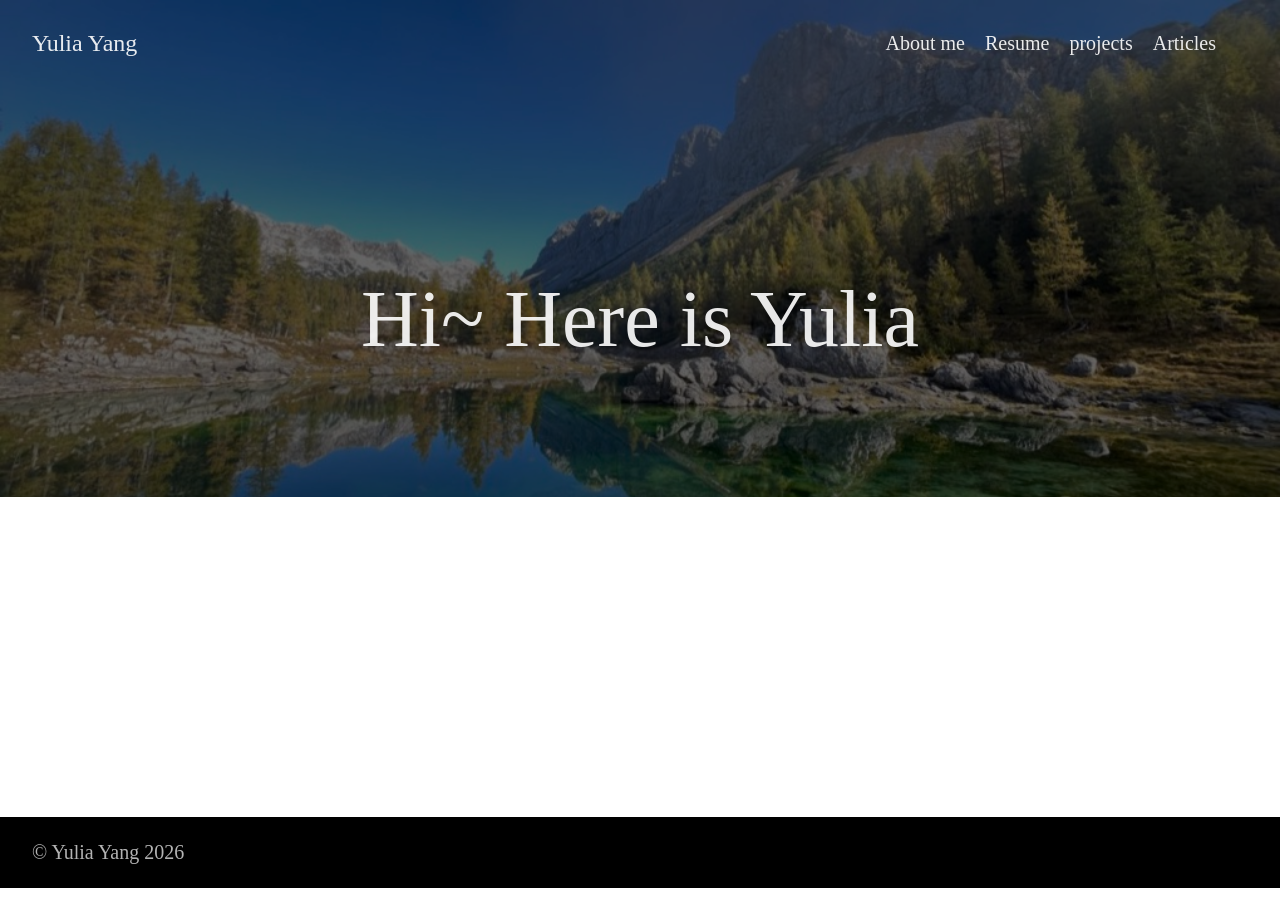
<file: index.html>
<!DOCTYPE html>
<html lang="en-us">
  <head>
    <meta charset="utf-8">
    <meta http-equiv="X-UA-Compatible" content="IE=edge,chrome=1">
    
    <title>Hi~ Here is Yulia | Yulia Yang</title>
    <meta name="viewport" content="width=device-width,minimum-scale=1">
    <meta name="description" content="">
    <meta name="generator" content="Hugo 0.154.5">
    
    
    
      <meta name="robots" content="index, follow">
    
    

    
<link rel="stylesheet" href="/ananke/css/main.min.efe4d852f731d5d1fbb87718387202a97aafd768cdcdaed0662bbe6982e91824.css" >




    


    
      

    

    
    
      <link href="/index.xml" rel="alternate" type="application/rss+xml" title="Yulia Yang" />
      <link href="/index.xml" rel="feed" type="application/rss+xml" title="Yulia Yang" />
      
    

    
      <link rel="canonical" href="https://yushan8412.github.io/">
    

    
    
    <meta property="og:url" content="https://yushan8412.github.io/">
  <meta property="og:site_name" content="Yulia Yang">
  <meta property="og:title" content="Hi~ Here is Yulia">
  <meta property="og:locale" content="en_us">
  <meta property="og:type" content="website">

  <meta itemprop="name" content="Hi~ Here is Yulia">
  <meta itemprop="datePublished" content="2026-01-31T23:20:42+08:00">
  <meta itemprop="dateModified" content="2026-01-31T23:20:42+08:00">
  <meta name="twitter:card" content="summary">
  <meta name="twitter:title" content="Hi~ Here is Yulia">

      
      
    
	
  </head><body class="ma0 athelas production is-home">
    

  
  
  <header class="cover bg-top" style="background-image: url('https://yushan8412.github.io/images/myBgPic.jpg');">
    
    <div class="bg-black-60">
      <nav class="pv3 ph3 ph4-ns" role="navigation">
  <div class="flex-l center items-center justify-between">
    <a href="/" class="f3 fw2 hover-white white-90 dib no-underline">
      
        Yulia Yang
      
    </a>
    <div class="flex-l items-center">
      

      
        <ul class="pl0 mr3">
          
          <li class="list f5 f4-ns fw4 dib pr3">
            <a class="hover-white white-90 no-underline" href="/about/" title="About me page">
              About me
            </a>
          </li>
          
          <li class="list f5 f4-ns fw4 dib pr3">
            <a class="hover-white white-90 no-underline" href="/experience/" title="Resume page">
              Resume
            </a>
          </li>
          
          <li class="list f5 f4-ns fw4 dib pr3">
            <a class="hover-white white-90 no-underline" href="/projects/" title="projects page">
              projects
            </a>
          </li>
          
          <li class="list f5 f4-ns fw4 dib pr3">
            <a class="hover-white white-90 no-underline" href="/posts/" title="Articles page">
              Articles
            </a>
          </li>
          
        </ul>
      
      <div class="ananke-socials"></div>

    </div>
  </div>
</nav>

      <div class="tc-l pv4 pv6-l ph3 ph4-ns">
        <h1 class="f2 f-subheadline-l fw2 white-90 mb0 lh-title">
          Hi~ Here is Yulia
        </h1>
        
      </div>
    </div>
  </header>


    <main class="pb7" role="main">
      <article class="cf ph3 ph5-l pv3 pv4-l f4 tc-l center measure-wide lh-copy nested-links mid-gray">
    
  </article>

  
  
  
  
  

  

    </main>
    <footer class="bg-black bottom-0 w-100 pa3" role="contentinfo">
  <div class="flex justify-between">
  <a class="f4 fw4 hover-white white-70 dn dib-ns pv2 ph3 no-underline" href="https://yushan8412.github.io/" >
    &copy;  Yulia Yang 2026 
  </a>
    <div><div class="ananke-socials"></div>
</div>
  </div>
</footer>

  </body>
</html>
</file>
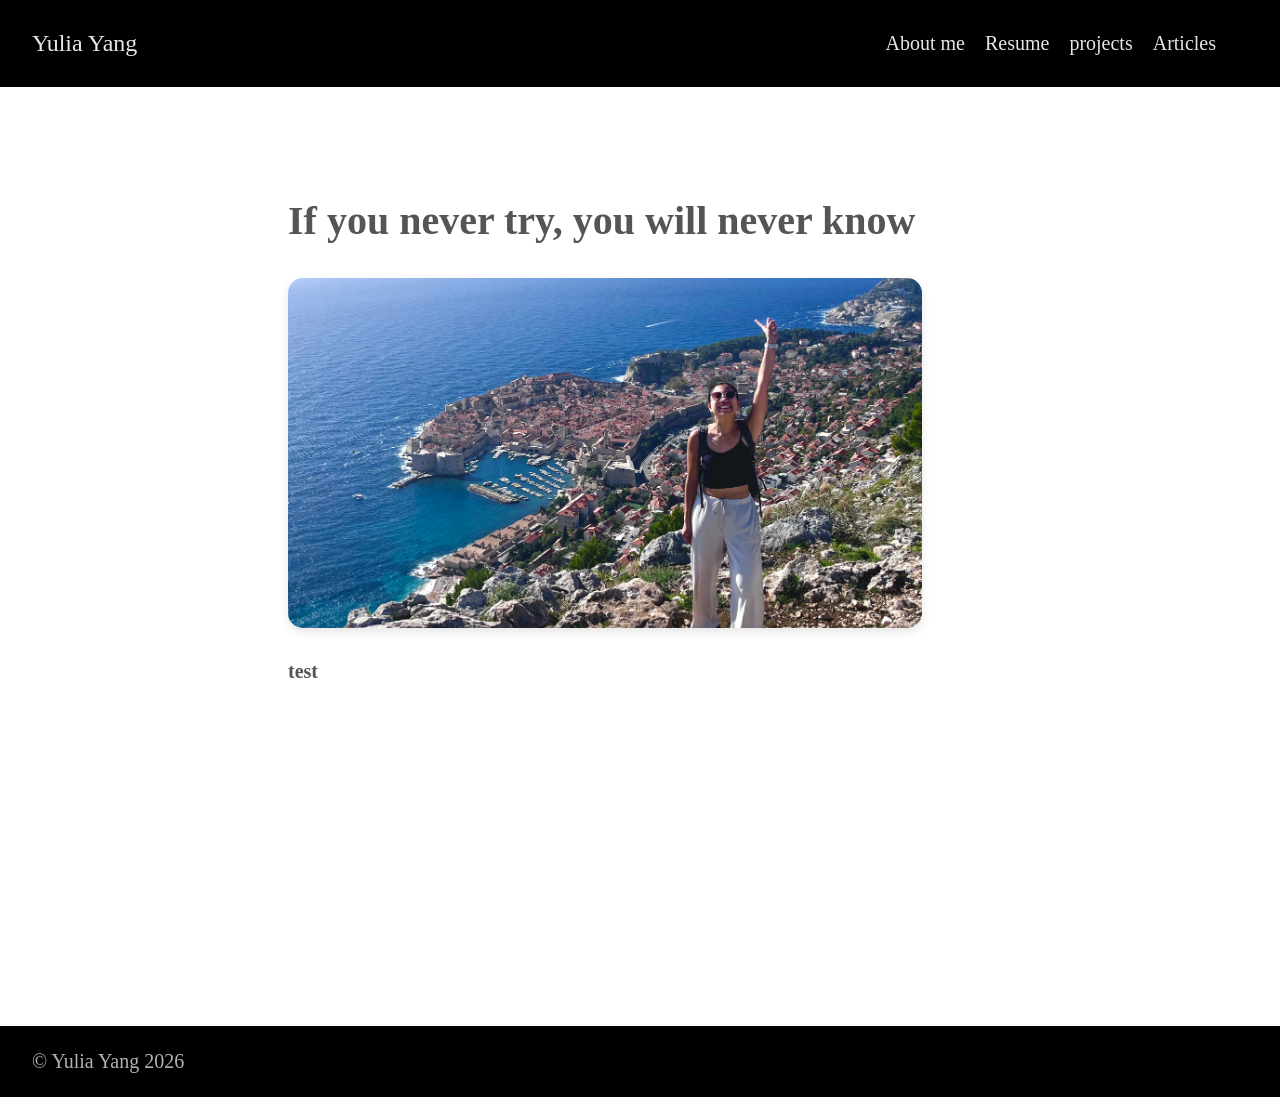
<file: about/index.html>
<!DOCTYPE html>
<html lang="en-us">
  <head>
    <meta charset="utf-8">
    <meta http-equiv="X-UA-Compatible" content="IE=edge,chrome=1">
    
    <title>Yulia Yang</title>
    <meta name="viewport" content="width=device-width,minimum-scale=1">
    <meta name="description" content="
If you never try, you will never know


test">
    <meta name="generator" content="Hugo 0.154.5">
    
    
    
      <meta name="robots" content="index, follow">
    
    

    
<link rel="stylesheet" href="/ananke/css/main.min.efe4d852f731d5d1fbb87718387202a97aafd768cdcdaed0662bbe6982e91824.css" >




    


    
      

    

    

    
      <link rel="canonical" href="https://yushan8412.github.io/about/">
    

    
    
    <meta property="og:url" content="https://yushan8412.github.io/about/">
  <meta property="og:site_name" content="Yulia Yang">
  <meta property="og:title" content="Yulia Yang">
  <meta property="og:description" content="If you never try, you will never know test">
  <meta property="og:locale" content="en_us">
  <meta property="og:type" content="article">
    <meta property="article:published_time" content="2026-01-31T23:20:42+08:00">
    <meta property="article:modified_time" content="2026-01-31T23:20:42+08:00">

  <meta itemprop="name" content="Yulia Yang">
  <meta itemprop="description" content="If you never try, you will never know test">
  <meta itemprop="datePublished" content="2026-01-31T23:20:42+08:00">
  <meta itemprop="dateModified" content="2026-01-31T23:20:42+08:00">
  <meta itemprop="wordCount" content="9">
  <meta name="twitter:card" content="summary">
  <meta name="twitter:title" content="Yulia Yang">
  <meta name="twitter:description" content="If you never try, you will never know test">

      
      
    
	
  </head><body class="ma0 athelas production is-page is-page page-about">
    

  <header>
    <div class="bg-black">
      <nav class="pv3 ph3 ph4-ns" role="navigation">
  <div class="flex-l center items-center justify-between">
    <a href="/" class="f3 fw2 hover-white white-90 dib no-underline">
      
        Yulia Yang
      
    </a>
    <div class="flex-l items-center">
      

      
        <ul class="pl0 mr3">
          
          <li class="list f5 f4-ns fw4 dib pr3">
            <a class="hover-white white-90 no-underline" href="/about/" title="About me page">
              About me
            </a>
          </li>
          
          <li class="list f5 f4-ns fw4 dib pr3">
            <a class="hover-white white-90 no-underline" href="/experience/" title="Resume page">
              Resume
            </a>
          </li>
          
          <li class="list f5 f4-ns fw4 dib pr3">
            <a class="hover-white white-90 no-underline" href="/projects/" title="projects page">
              projects
            </a>
          </li>
          
          <li class="list f5 f4-ns fw4 dib pr3">
            <a class="hover-white white-90 no-underline" href="/posts/" title="Articles page">
              Articles
            </a>
          </li>
          
        </ul>
      
      <div class="ananke-socials"></div>

    </div>
  </div>
</nav>

    </div>
  </header>


    <main class="pb7" role="main">
      
  <div class="flex-l mt2 mw8 center">
    <article class="page-about center cf pv5 ph3 ph4-ns mw7">
      <header>
        <h1 class="f1">
          
        </h1>
      </header>
      <div class="nested-copy-line-height lh-copy f4 nested-links mid-gray">
        <div style="max-width: 100%; width: 1000px; margin: 0 auto;">
<h1 id="if-you-never-try-you-will-never-know">If you never try, you will never know</h1>
<p><img src="/images/aboutMePic.jpg" 
style="width: 90%; 
height: 350px; 
object-fit: cover; 
object-position: center; 
border-radius: 15px; 
box-shadow: 0 4px 10px rgba(0,0,0,0.1);"></p>
<div>
<p><strong>test</strong></p>

      </div>
    </article>
  </div>

    </main>
    <footer class="bg-black bottom-0 w-100 pa3" role="contentinfo">
  <div class="flex justify-between">
  <a class="f4 fw4 hover-white white-70 dn dib-ns pv2 ph3 no-underline" href="https://yushan8412.github.io/" >
    &copy;  Yulia Yang 2026 
  </a>
    <div><div class="ananke-socials"></div>
</div>
  </div>
</footer>

  </body>
</html>
</file>
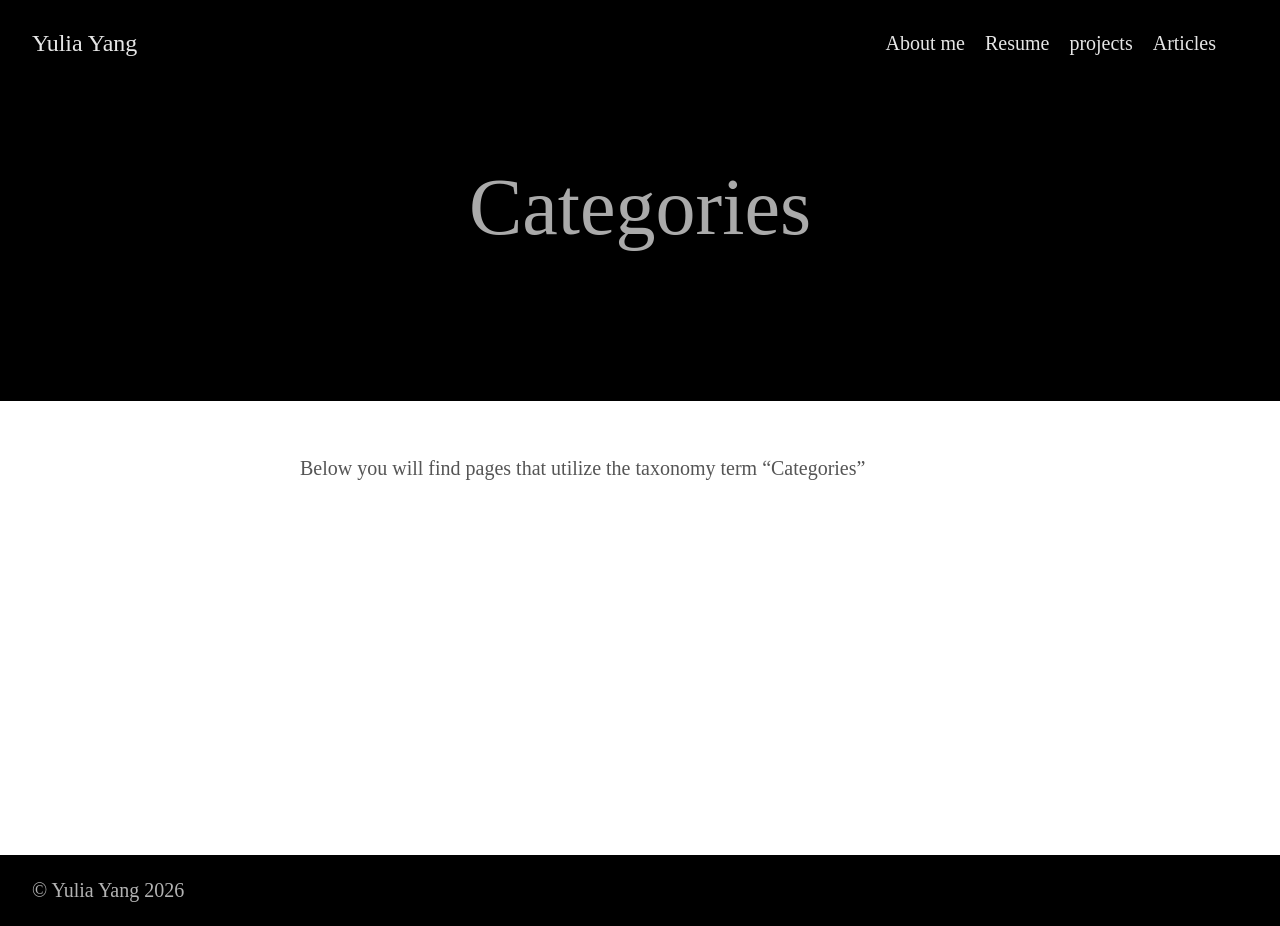
<file: categories/index.html>
<!DOCTYPE html>
<html lang="en-us">
  <head>
    <meta charset="utf-8">
    <meta http-equiv="X-UA-Compatible" content="IE=edge,chrome=1">
    
    <title>Yulia Yang</title>
    <meta name="viewport" content="width=device-width,minimum-scale=1">
    <meta name="description" content="">
    <meta name="generator" content="Hugo 0.154.5">
    
    
    
      <meta name="robots" content="index, follow">
    
    

    
<link rel="stylesheet" href="/ananke/css/main.min.efe4d852f731d5d1fbb87718387202a97aafd768cdcdaed0662bbe6982e91824.css" >




    


    
      

    

    
    
      <link href="/categories/index.xml" rel="alternate" type="application/rss+xml" title="Yulia Yang" />
      <link href="/categories/index.xml" rel="feed" type="application/rss+xml" title="Yulia Yang" />
      
    

    
      <link rel="canonical" href="https://yushan8412.github.io/categories/">
    

    
    
    <meta property="og:url" content="https://yushan8412.github.io/categories/">
  <meta property="og:site_name" content="Yulia Yang">
  <meta property="og:title" content="Categories">
  <meta property="og:locale" content="en_us">
  <meta property="og:type" content="website">

  <meta itemprop="name" content="Categories">
  <meta name="twitter:card" content="summary">
  <meta name="twitter:title" content="Categories">

      
      
    
	
  </head><body class="ma0 athelas production is-taxonomy">
    

  <header>
    <div class="pb3-m pb6-l bg-black">
      <nav class="pv3 ph3 ph4-ns" role="navigation">
  <div class="flex-l center items-center justify-between">
    <a href="/" class="f3 fw2 hover-white white-90 dib no-underline">
      
        Yulia Yang
      
    </a>
    <div class="flex-l items-center">
      

      
        <ul class="pl0 mr3">
          
          <li class="list f5 f4-ns fw4 dib pr3">
            <a class="hover-white white-90 no-underline" href="/about/" title="About me page">
              About me
            </a>
          </li>
          
          <li class="list f5 f4-ns fw4 dib pr3">
            <a class="hover-white white-90 no-underline" href="/experience/" title="Resume page">
              Resume
            </a>
          </li>
          
          <li class="list f5 f4-ns fw4 dib pr3">
            <a class="hover-white white-90 no-underline" href="/projects/" title="projects page">
              projects
            </a>
          </li>
          
          <li class="list f5 f4-ns fw4 dib pr3">
            <a class="hover-white white-90 no-underline" href="/posts/" title="Articles page">
              Articles
            </a>
          </li>
          
        </ul>
      
      <div class="ananke-socials"></div>

    </div>
  </div>
</nav>

      <div class="tc-l pv3 ph3 ph4-ns">
        <h1 class="f2 f-subheadline-l fw2 light-silver mb0 lh-title">
          Categories
        </h1>
        
      </div>
    </div>
  </header>


    <main class="pb7" role="main">
      
  <article class="cf pa3 pa4-m pa4-l">
    <div class="measure-wide-l center f4 lh-copy nested-copy-line-height nested-links mid-gray">
      <p>Below you will find pages that utilize the taxonomy term “Categories”</p>
    </div>
  </article>
  <div class="mw8 center">
    <section class="flex-ns mt5 flex-wrap justify-around">
      
    </section>
  </div>

    </main>
    <footer class="bg-black bottom-0 w-100 pa3" role="contentinfo">
  <div class="flex justify-between">
  <a class="f4 fw4 hover-white white-70 dn dib-ns pv2 ph3 no-underline" href="https://yushan8412.github.io/" >
    &copy;  Yulia Yang 2026 
  </a>
    <div><div class="ananke-socials"></div>
</div>
  </div>
</footer>

  </body>
</html>
</file>
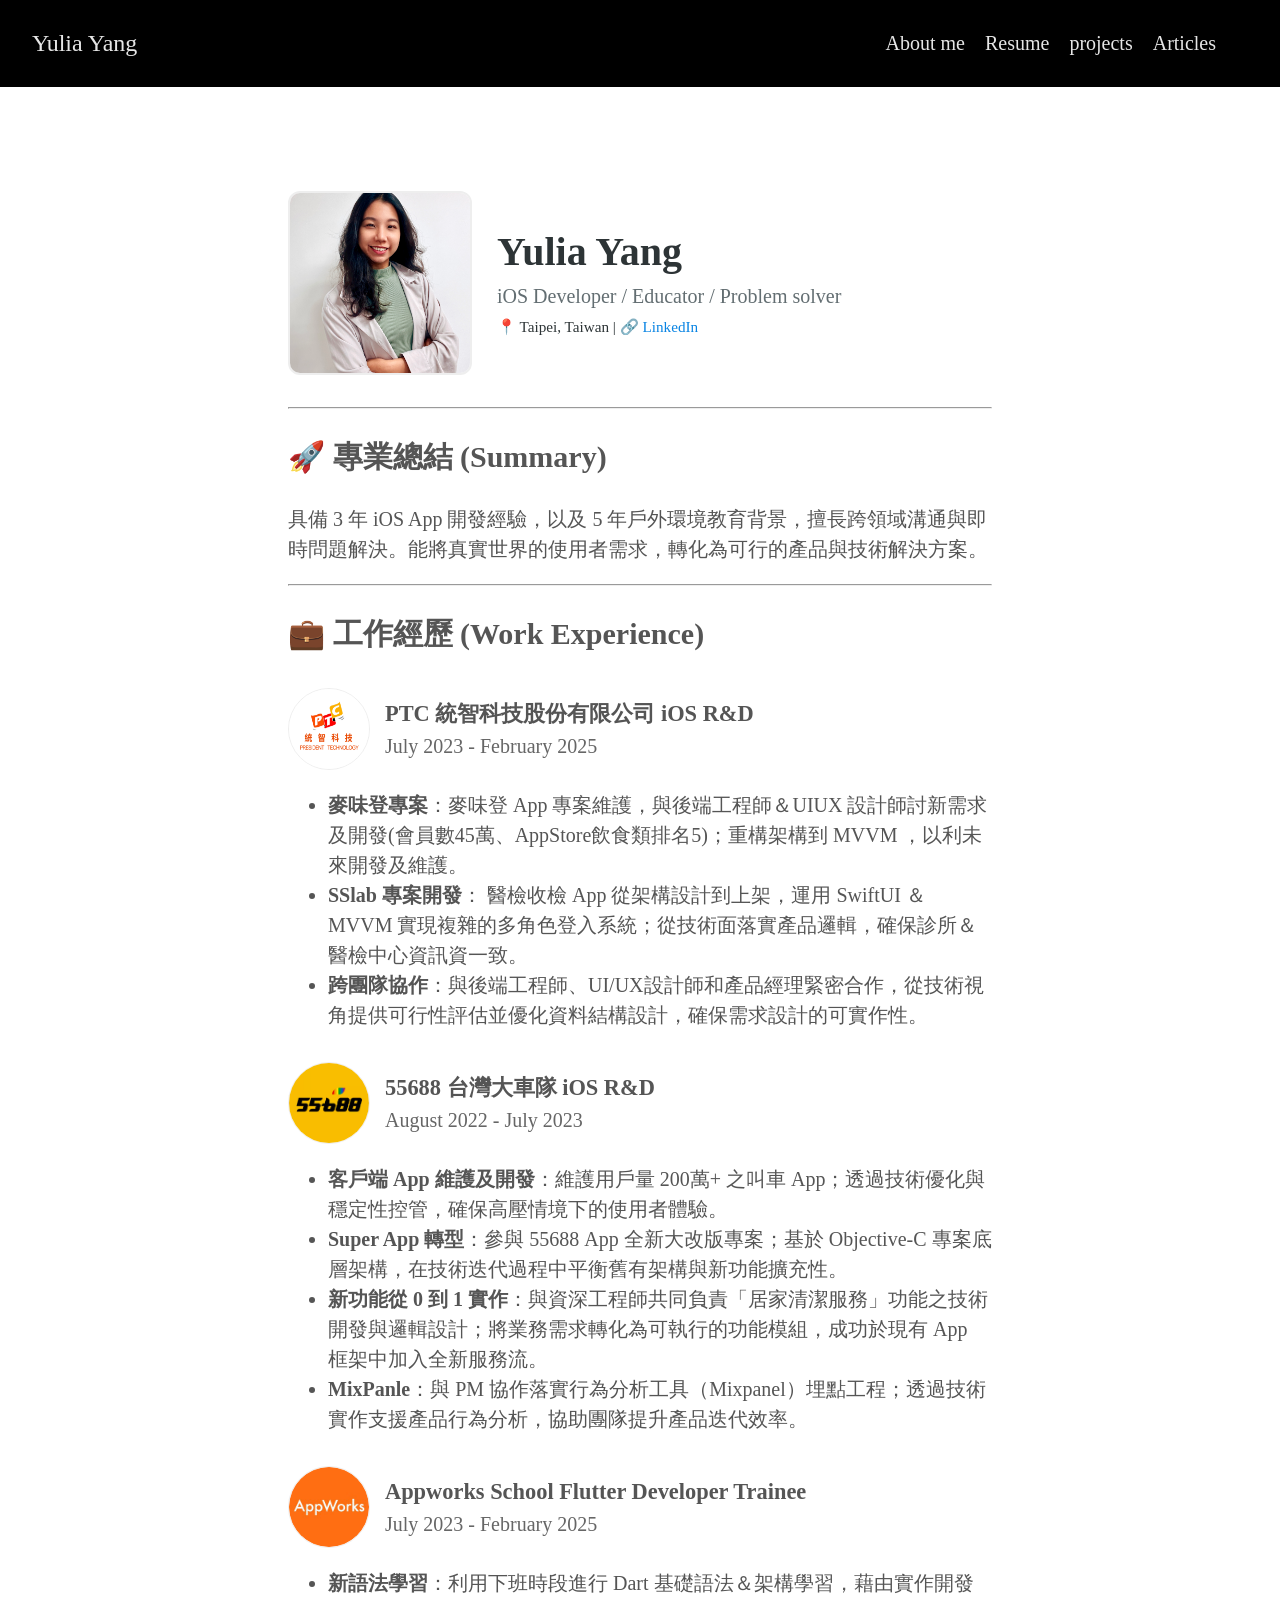
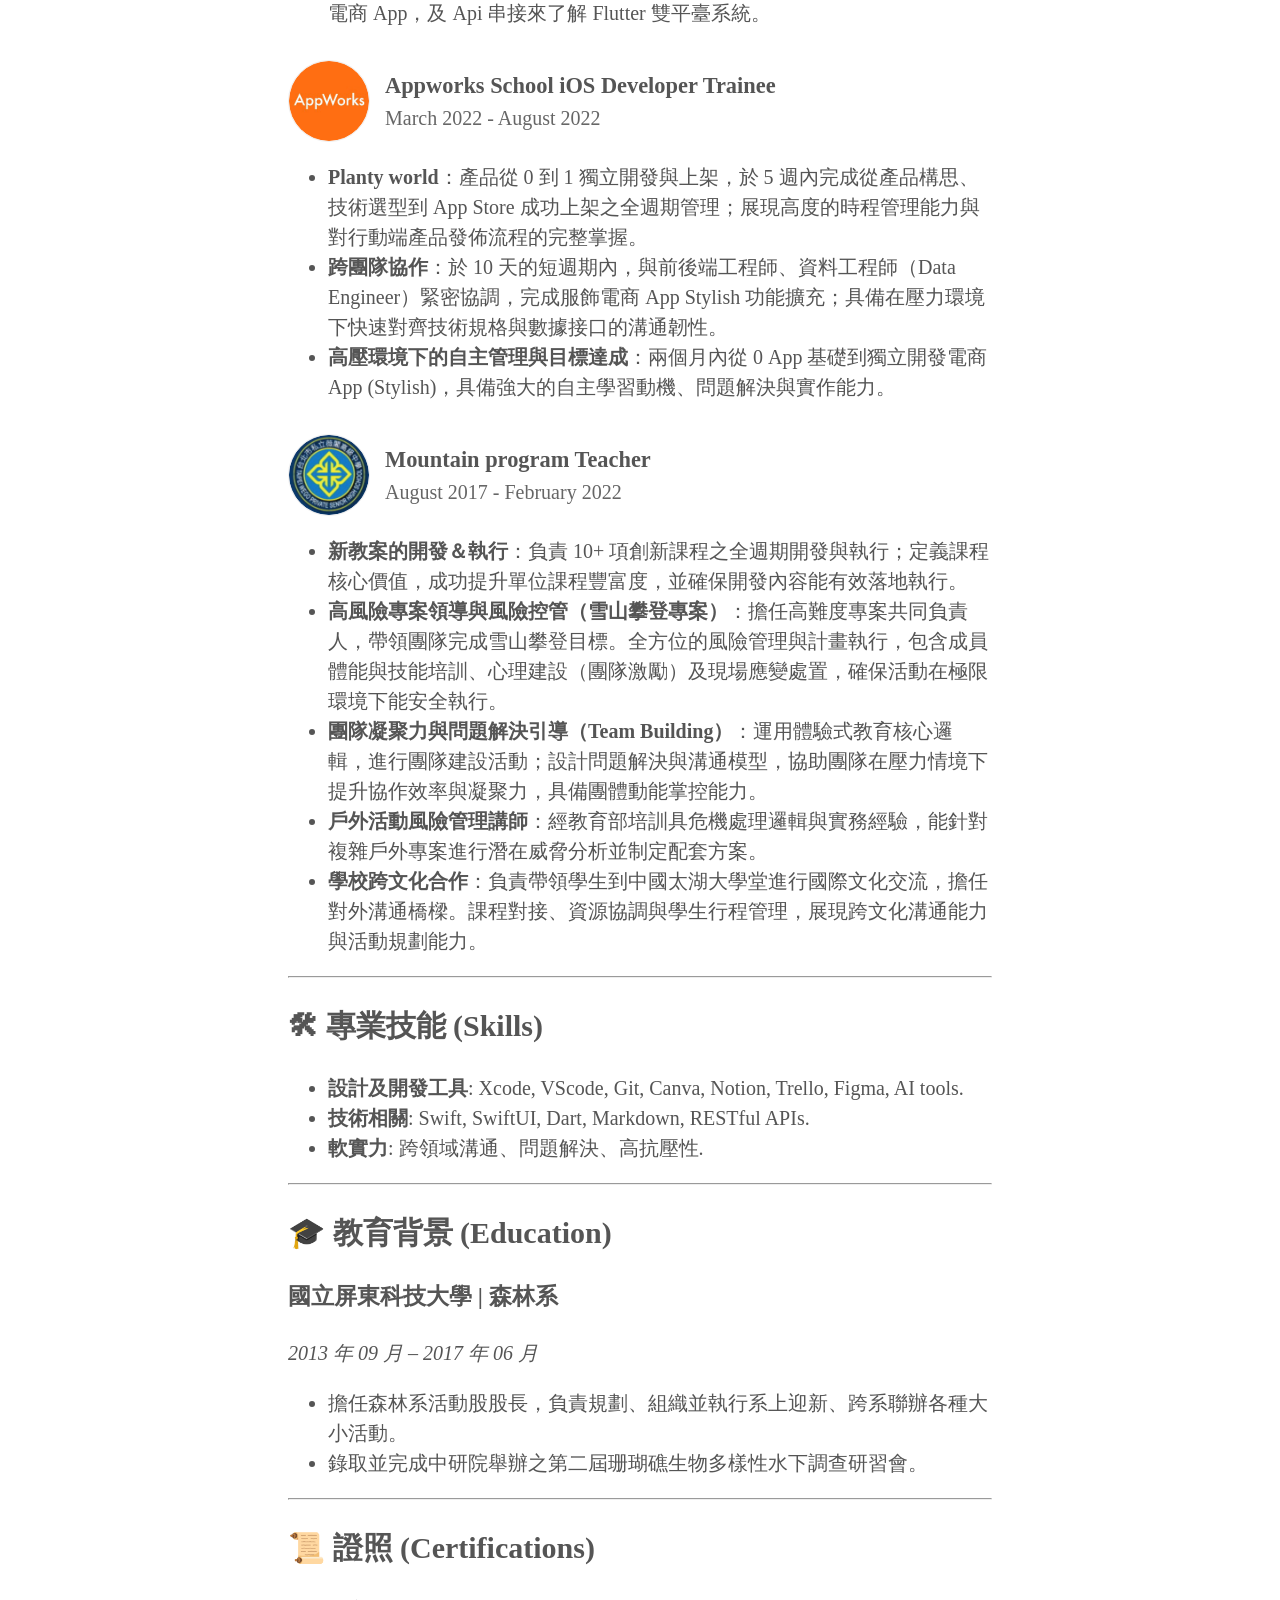
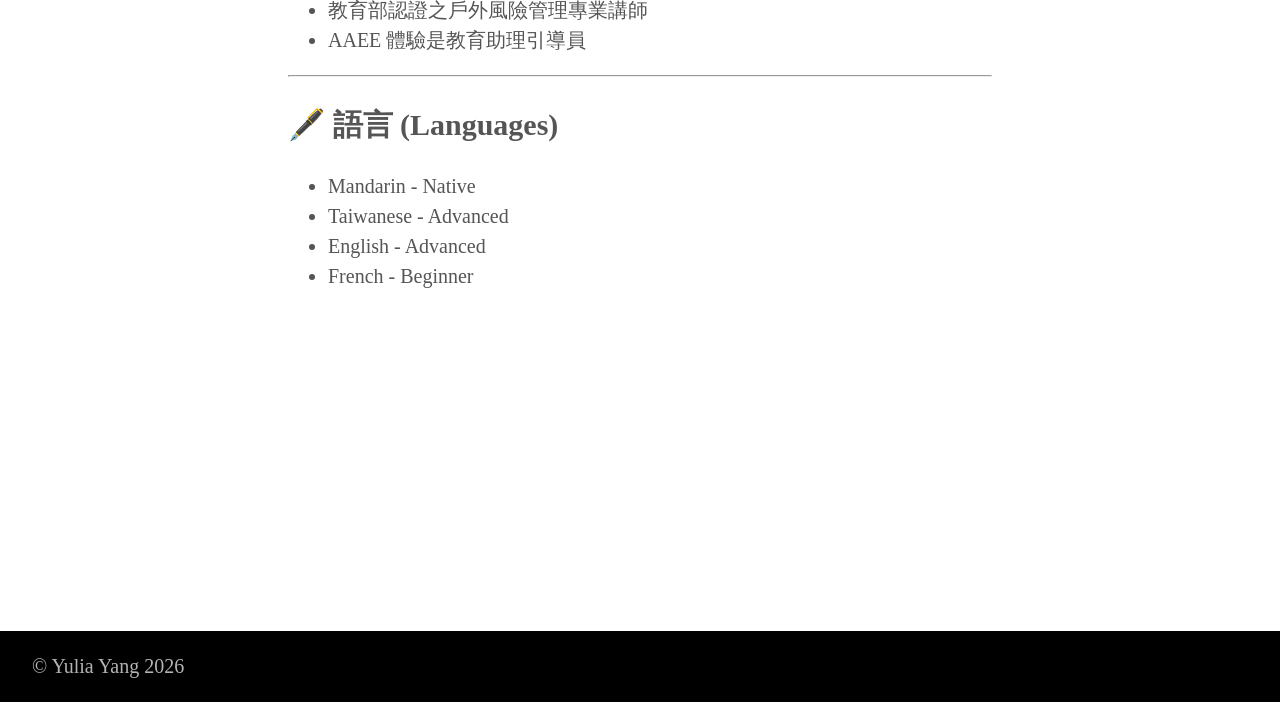
<file: experience/index.html>
<!DOCTYPE html>
<html lang="en-us">
  <head>
    <meta charset="utf-8">
    <meta http-equiv="X-UA-Compatible" content="IE=edge,chrome=1">
    
    <title>  | Yulia Yang</title>
    <meta name="viewport" content="width=device-width,minimum-scale=1">
    <meta name="description" content="


Yulia Yang
iOS Developer / Educator / Problem solver 

📍 Taipei, Taiwan | 🔗 LinkedIn




🚀 專業總結 (Summary)
具備 3 年 iOS App 開發經驗，以及 5 年戶外環境教育背景，擅長跨領域溝通與即時問題解決。能將真實世界的使用者需求，轉化為可行的產品與技術解決方案。

💼 工作經歷 (Work Experience)

    
    
        PTC 統智科技股份有限公司 iOS R&D
        July 2023 - February 2025">
    <meta name="generator" content="Hugo 0.154.5">
    
    
    
      <meta name="robots" content="index, follow">
    
    

    
<link rel="stylesheet" href="/ananke/css/main.min.efe4d852f731d5d1fbb87718387202a97aafd768cdcdaed0662bbe6982e91824.css" >




    


    
      

    

    

    
      <link rel="canonical" href="https://yushan8412.github.io/experience/">
    

    
    
    <meta property="og:url" content="https://yushan8412.github.io/experience/">
  <meta property="og:site_name" content="Yulia Yang">
  <meta property="og:title" content=" ">
  <meta property="og:description" content="Yulia Yang iOS Developer / Educator / Problem solver 📍 Taipei, Taiwan | 🔗 LinkedIn 🚀 專業總結 (Summary) 具備 3 年 iOS App 開發經驗，以及 5 年戶外環境教育背景，擅長跨領域溝通與即時問題解決。能將真實世界的使用者需求，轉化為可行的產品與技術解決方案。
💼 工作經歷 (Work Experience) PTC 統智科技股份有限公司 iOS R&amp;D July 2023 - February 2025">
  <meta property="og:locale" content="en_us">
  <meta property="og:type" content="article">
    <meta property="article:published_time" content="2026-01-31T23:20:42+08:00">
    <meta property="article:modified_time" content="2026-01-31T23:20:42+08:00">

  <meta itemprop="name" content=" ">
  <meta itemprop="description" content="Yulia Yang iOS Developer / Educator / Problem solver 📍 Taipei, Taiwan | 🔗 LinkedIn 🚀 專業總結 (Summary) 具備 3 年 iOS App 開發經驗，以及 5 年戶外環境教育背景，擅長跨領域溝通與即時問題解決。能將真實世界的使用者需求，轉化為可行的產品與技術解決方案。
💼 工作經歷 (Work Experience) PTC 統智科技股份有限公司 iOS R&amp;D July 2023 - February 2025">
  <meta itemprop="datePublished" content="2026-01-31T23:20:42+08:00">
  <meta itemprop="dateModified" content="2026-01-31T23:20:42+08:00">
  <meta itemprop="wordCount" content="216">
  <meta name="twitter:card" content="summary">
  <meta name="twitter:title" content=" ">
  <meta name="twitter:description" content="Yulia Yang iOS Developer / Educator / Problem solver 📍 Taipei, Taiwan | 🔗 LinkedIn 🚀 專業總結 (Summary) 具備 3 年 iOS App 開發經驗，以及 5 年戶外環境教育背景，擅長跨領域溝通與即時問題解決。能將真實世界的使用者需求，轉化為可行的產品與技術解決方案。
💼 工作經歷 (Work Experience) PTC 統智科技股份有限公司 iOS R&amp;D July 2023 - February 2025">

      
      
    
	
  </head><body class="ma0 athelas production is-page is-page page-experience">
    

  <header>
    <div class="bg-black">
      <nav class="pv3 ph3 ph4-ns" role="navigation">
  <div class="flex-l center items-center justify-between">
    <a href="/" class="f3 fw2 hover-white white-90 dib no-underline">
      
        Yulia Yang
      
    </a>
    <div class="flex-l items-center">
      

      
        <ul class="pl0 mr3">
          
          <li class="list f5 f4-ns fw4 dib pr3">
            <a class="hover-white white-90 no-underline" href="/about/" title="About me page">
              About me
            </a>
          </li>
          
          <li class="list f5 f4-ns fw4 dib pr3">
            <a class="hover-white white-90 no-underline" href="/experience/" title="Resume page">
              Resume
            </a>
          </li>
          
          <li class="list f5 f4-ns fw4 dib pr3">
            <a class="hover-white white-90 no-underline" href="/projects/" title="projects page">
              projects
            </a>
          </li>
          
          <li class="list f5 f4-ns fw4 dib pr3">
            <a class="hover-white white-90 no-underline" href="/posts/" title="Articles page">
              Articles
            </a>
          </li>
          
        </ul>
      
      <div class="ananke-socials"></div>

    </div>
  </div>
</nav>

    </div>
  </header>


    <main class="pb7" role="main">
      
  <div class="flex-l mt2 mw8 center">
    <article class="page-experience center cf pv5 ph3 ph4-ns mw7">
      <header>
        <h1 class="f1">
           
        </h1>
      </header>
      <div class="nested-copy-line-height lh-copy f4 nested-links mid-gray">
        <div style="display: flex; align-items: center; margin-bottom: 2rem;">
<img src="/images/cvPic.jpg" alt="Profile Photo" style="width: 180px; height: 180px; border-radius: 12px; margin-right: 25px; object-fit: cover; border: 2px solid #eee; flex-shrink: 0;">
<div>
<h1 style="margin: 0; font-size: 2.5rem; color: #2d3436; line-height: 1.2;">Yulia Yang</h1>
<p style="margin: 5px 0; font-size: 1.25rem; font-weight: 500; color: #636e72;">iOS Developer / Educator / Problem solver </p>
<div style="font-size: 0.95rem; color: #2d3436;">
<span>📍 Taipei, Taiwan</span> | <span>🔗 <a href="https://www.linkedin.com/in/yushan0102/" target="_blank" rel="noopener noreferrer" style="text-decoration: none; color: #0984e3;">LinkedIn</a></span>
</div>
</div>
</div>
<hr>
<h2 id="-專業總結-summary">🚀 專業總結 (Summary)</h2>
<p>具備 3 年 iOS App 開發經驗，以及 5 年戶外環境教育背景，擅長跨領域溝通與即時問題解決。能將真實世界的使用者需求，轉化為可行的產品與技術解決方案。</p>
<hr>
<h2 id="-工作經歷-work-experience">💼 工作經歷 (Work Experience)</h2>
<div style="display: flex; align-items: center; margin-top: 2rem; margin-bottom: 1rem;">
    <img src="/images/logo-ptc.png" style="width: 80px; height: 80px; border-radius: 50%; margin-right: 15px; border: 1px solid #eee; flex-shrink: 0;">
    <div>
        <h3 style="margin: 0; font-size: 1.4rem;">PTC 統智科技股份有限公司 iOS R&D</h3>
        <p style="margin: 0; color: #666;">July 2023 - February 2025</p>
    </div>
</div>
<ul>
<li><strong>麥味登專案</strong>：麥味登 App 專案維護，與後端工程師＆UIUX 設計師討新需求及開發(會員數45萬、AppStore飲食類排名5)；重構架構到 MVVM ，以利未來開發及維護。</li>
<li><strong>SSlab 專案開發</strong>： 醫檢收檢 App 從架構設計到上架，運用 SwiftUI ＆ MVVM 實現複雜的多角色登入系統；從技術面落實產品邏輯，確保診所＆醫檢中心資訊資一致。</li>
<li><strong>跨團隊協作</strong>：與後端工程師、UI/UX設計師和產品經理緊密合作，從技術視角提供可行性評估並優化資料結構設計，確保需求設計的可實作性。</li>
</ul>
<div style="display: flex; align-items: center; margin-top: 2rem; margin-bottom: 1rem;">
    <img src="/images/55688.png" style="width: 80px; height: 80px; border-radius: 50%; margin-right: 15px; border: 1px solid #eee; flex-shrink: 0;">
    <div>
        <h3 style="margin: 0; font-size: 1.4rem;">55688 台灣大車隊 iOS R&D</h3>
        <p style="margin: 0; color: #666;">August 2022 - July 2023</p>
    </div>
</div>
<ul>
<li><strong>客戶端 App 維護及開發</strong>：維護用戶量 200萬+ 之叫車 App；透過技術優化與穩定性控管，確保高壓情境下的使用者體驗。</li>
<li><strong>Super App 轉型</strong>：參與 55688 App 全新大改版專案；基於 Objective-C 專案底層架構，在技術迭代過程中平衡舊有架構與新功能擴充性。</li>
<li><strong>新功能從 0 到 1 實作</strong>：與資深工程師共同負責「居家清潔服務」功能之技術開發與邏輯設計；將業務需求轉化為可執行的功能模組，成功於現有 App 框架中加入全新服務流。</li>
<li><strong>MixPanle</strong>：與 PM 協作落實行為分析工具（Mixpanel）埋點工程；透過技術實作支援產品行為分析，協助團隊提升產品迭代效率。</li>
</ul>
<div style="display: flex; align-items: center; margin-top: 2rem; margin-bottom: 1rem;">
    <img src="/images/appworks.png" style="width: 80px; height: 80px; border-radius: 50%; margin-right: 15px; border: 1px solid #eee; flex-shrink: 0;">
    <div>
        <h3 style="margin: 0; font-size: 1.4rem;"> Appworks School Flutter Developer Trainee</h3>
        <p style="margin: 0; color: #666;">July 2023 - February 2025</p>
    </div>
</div>
<ul>
<li><strong>新語法學習</strong>：利用下班時段進行 Dart 基礎語法＆架構學習，藉由實作開發電商 App，及 Api 串接來了解 Flutter 雙平臺系統。</li>
</ul>
<div style="display: flex; align-items: center; margin-top: 2rem; margin-bottom: 1rem;">
    <img src="/images/appworks.png" style="width: 80px; height: 80px; border-radius: 50%; margin-right: 15px; border: 1px solid #eee; flex-shrink: 0;">
    <div>
        <h3 style="margin: 0; font-size: 1.4rem;"> Appworks School iOS Developer Trainee</h3>
        <p style="margin: 0; color: #666;">March 2022 - August 2022</p>
    </div>
</div>
<ul>
<li><strong>Planty world</strong>：產品從 0 到 1 獨立開發與上架，於 5 週內完成從產品構思、技術選型到 App Store 成功上架之全週期管理；展現高度的時程管理能力與對行動端產品發佈流程的完整掌握。</li>
<li><strong>跨團隊協作</strong>：於 10 天的短週期內，與前後端工程師、資料工程師（Data Engineer）緊密協調，完成服飾電商 App Stylish 功能擴充；具備在壓力環境下快速對齊技術規格與數據接口的溝通韌性。</li>
<li><strong>高壓環境下的自主管理與目標達成</strong>：兩個月內從 0 App 基礎到獨立開發電商 App (Stylish)，具備強大的自主學習動機、問題解決與實作能力。</li>
</ul>
<div style="display: flex; align-items: center; margin-top: 2rem; margin-bottom: 1rem;">
    <img src="/images/wego.png" style="width: 80px; height: 80px; border-radius: 50%; margin-right: 15px; border: 1px solid #eee; flex-shrink: 0;">
    <div>
        <h3 style="margin: 0; font-size: 1.4rem;"> Mountain program Teacher</h3>
        <p style="margin: 0; color: #666;">August 2017 - February 2022</p>
    </div>
</div>
<ul>
<li><strong>新教案的開發＆執行</strong>：負責 10+ 項創新課程之全週期開發與執行；定義課程核心價值，成功提升單位課程豐富度，並確保開發內容能有效落地執行。</li>
<li><strong>高風險專案領導與風險控管（雪山攀登專案）</strong>：擔任高難度專案共同負責人，帶領團隊完成雪山攀登目標。全方位的風險管理與計畫執行，包含成員體能與技能培訓、心理建設（團隊激勵）及現場應變處置，確保活動在極限環境下能安全執行。</li>
<li><strong>團隊凝聚力與問題解決引導（Team Building）</strong>：運用體驗式教育核心邏輯，進行團隊建設活動；設計問題解決與溝通模型，協助團隊在壓力情境下提升協作效率與凝聚力，具備團體動能掌控能力。</li>
<li><strong>戶外活動風險管理講師</strong>：經教育部培訓具危機處理邏輯與實務經驗，能針對複雜戶外專案進行潛在威脅分析並制定配套方案。</li>
<li><strong>學校跨文化合作</strong>：負責帶領學生到中國太湖大學堂進行國際文化交流，擔任對外溝通橋樑。課程對接、資源協調與學生行程管理，展現跨文化溝通能力與活動規劃能力。</li>
</ul>
<hr>
<h2 id="-專業技能-skills">🛠 專業技能 (Skills)</h2>
<ul>
<li><strong>設計及開發工具</strong>: Xcode, VScode, Git, Canva, Notion, Trello, Figma, AI tools.</li>
<li><strong>技術相關</strong>: Swift, SwiftUI, Dart, Markdown, RESTful APIs.</li>
<li><strong>軟實力</strong>: 跨領域溝通、問題解決、高抗壓性.</li>
</ul>
<hr>
<h2 id="-教育背景-education">🎓 教育背景 (Education)</h2>
<h3 id="國立屏東科技大學--森林系"><strong>國立屏東科技大學</strong> | 森林系</h3>
<p><em>2013 年 09 月 – 2017 年 06 月</em></p>
<ul>
<li>擔任森林系活動股股長，負責規劃、組織並執行系上迎新、跨系聯辦各種大小活動。</li>
<li>錄取並完成中研院舉辦之第二屆珊瑚礁生物多樣性水下調查研習會。</li>
</ul>
<hr>
<h2 id="-證照-certifications">📜 證照 (Certifications)</h2>
<ul>
<li>教育部認證之戶外風險管理專業講師</li>
<li>AAEE 體驗是教育助理引導員</li>
</ul>
<hr>
<h2 id="-語言-languages">🖋️ 語言 (Languages)</h2>
<ul>
<li>Mandarin - Native</li>
<li>Taiwanese - Advanced</li>
<li>English - Advanced</li>
<li>French - Beginner</li>
</ul>

      </div>
    </article>
  </div>

    </main>
    <footer class="bg-black bottom-0 w-100 pa3" role="contentinfo">
  <div class="flex justify-between">
  <a class="f4 fw4 hover-white white-70 dn dib-ns pv2 ph3 no-underline" href="https://yushan8412.github.io/" >
    &copy;  Yulia Yang 2026 
  </a>
    <div><div class="ananke-socials"></div>
</div>
  </div>
</footer>

  </body>
</html>
</file>
